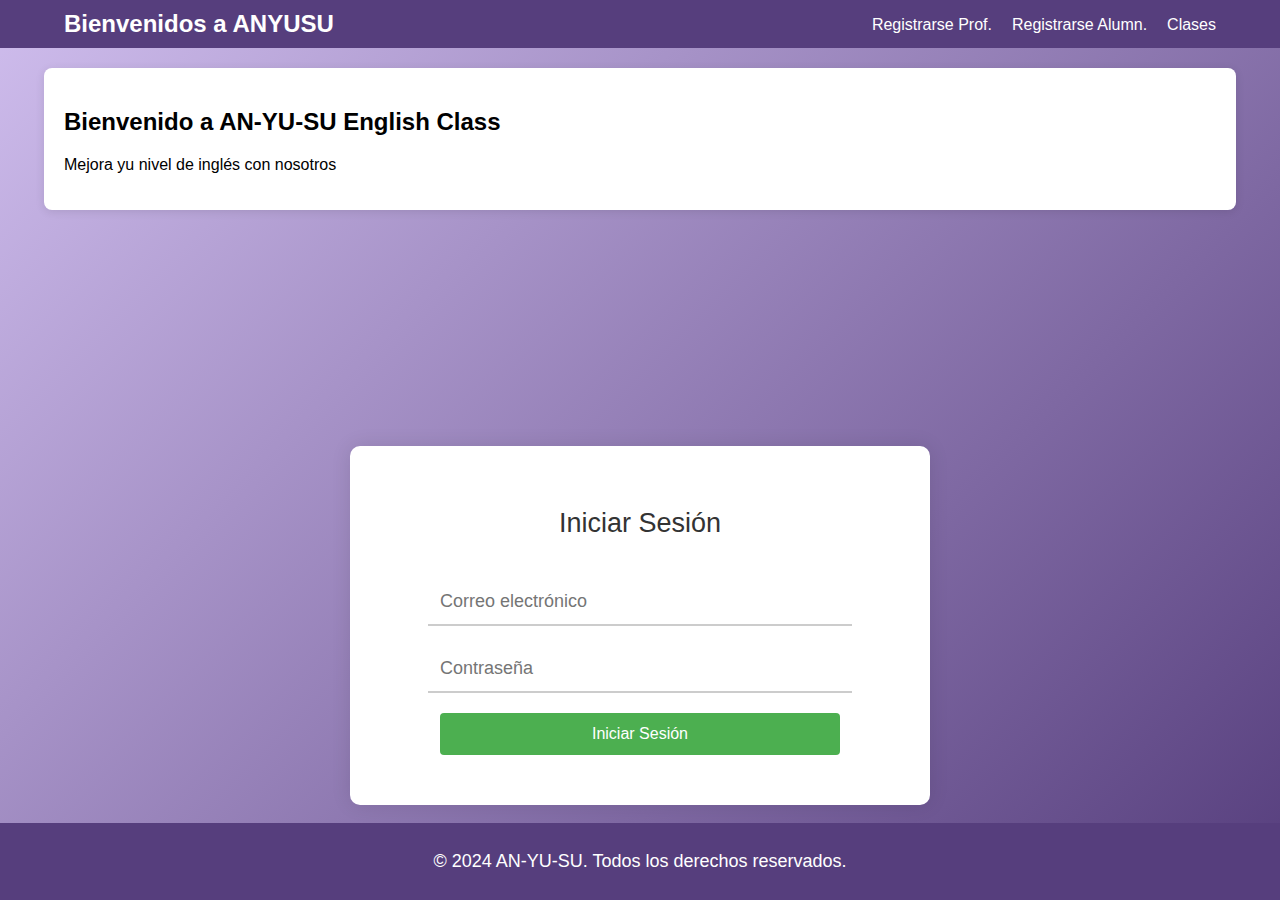
<file: index.html>
<!DOCTYPE html>
<html lang="es">

<head>
    <meta charset="UTF-8">
    <meta name="viewport" content="width=device-width, initial-scale=1.0">
    <title>English Web Page</title>
    <link rel="stylesheet" href="CSS/main.css">

</head>

<body>
    <header>
        <div class="container">
            <h1>Bienvenidos a ANYUSU</h1>
            <nav>
                <ul>
                    <li><a href="PHP/profesor_registro.html">Registrarse Prof.</a></li>
                    <li><a href="PHP/alumno_registro.php">Registrarse Alumn.</a></li>
                    <li><a href="PHP/lista_clases.php">Clases</a></li>
                </ul>
            </nav>
        </div>
    </header>

    <main>
        <div class="container">
            <h2>Bienvenido a AN-YU-SU English Class</h2>
            <p>Mejora yu nivel de inglés con nosotros </p>
        </div>
    </main>

    <center>
        <div class="login-container">
            <h2>Iniciar Sesión</h2>
            <form action="PHP/Functions/login.php" method="post">
                <input type="text" name="email" placeholder="Correo electrónico" required><br>
                <input type="password" name="contraseña" placeholder="Contraseña" required><br>
                <input type="submit" value="Iniciar Sesión">
            </form>
        </div>
    </center>


    <br>
    <footer>
        <div class="container">
            <p>&copy; 2024 AN-YU-SU. Todos los derechos reservados.</p>
        </div>
    </footer>
</body>

</html>
</file>
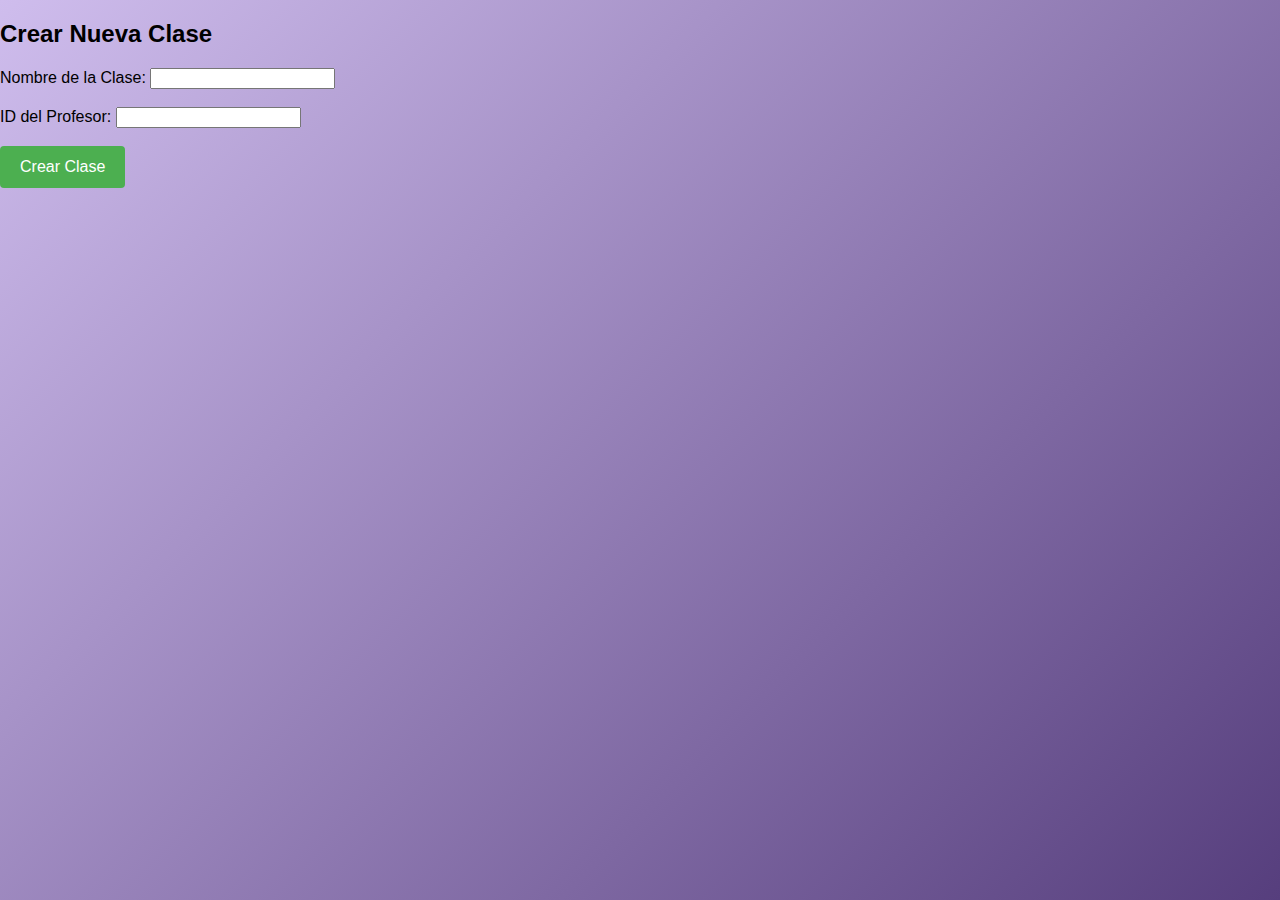
<file: PHP/clase_registro.html>
<!DOCTYPE html>
<html>
<head>
    <title>Crear Clase</title>
    <link rel="stylesheet" href="/CSS/main.css">
</head>
<body>
    <h2>Crear Nueva Clase</h2>
    <form action="crear_clase.php" method="post">
        <label for="nombre_clase">Nombre de la Clase:</label>
        <input type="text" id="nombre_clase" name="nombre_clase" required><br><br>

        <label for="id_profesor">ID del Profesor:</label>
        <input type="number" id="id_profesor" name="id_profesor" required><br><br>

        <input type="submit" value="Crear Clase">
    </form>
</body>
</html>
</file>
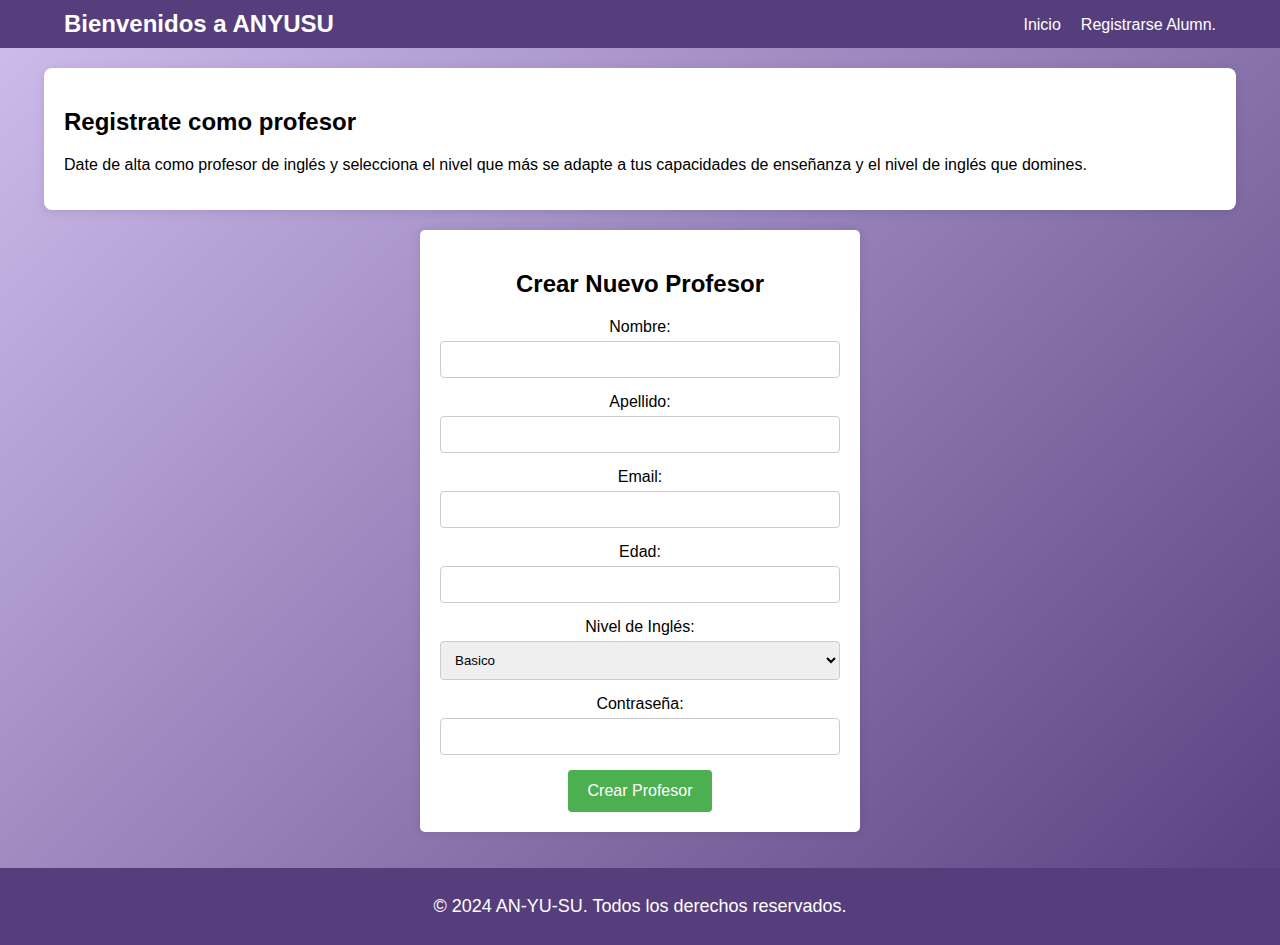
<file: PHP/profesor_registro.html>
<!DOCTYPE html>
<html lang="en">

<head>
    <meta charset="UTF-8">
    <meta name="viewport" content="width=device-width, initial-scale=1.0">
    <title>Registrar Profesor</title>
    <link rel="stylesheet" href="../CSS/main.css">
    <link rel="stylesheet" href="../CSS/forms.css">
</head>
<header>
    <div class="container">
        <h1>Bienvenidos a ANYUSU</h1>
        <nav>
            <ul>
                <li><a href="../index.html">Inicio</a></li>
                <li><a href="alumno_registro.php">Registrarse Alumn.</a></li>
                  
            </ul>
        </nav>
    </div>
</header>

<main>
    <div class="container">
        <h2>Registrate como profesor</h2>
        <p>Date de alta como profesor de inglés y selecciona el nivel que más se adapte a tus capacidades
            de enseñanza y el nivel de inglés que domines.</p>
    </div>
</main>

<body>
    <center>

        <form action="Functions/insert_profesor.php" method="post">
            <h2>Crear Nuevo Profesor</h2>
            <label for="nombre">Nombre:</label>
            <input type="text" id="nombre" name="nombre" required><br>

            <label for="apellido">Apellido:</label>
            <input type="text" id="apellido" name="apellido" required><br>

            <label for="email">Email:</label>
            <input type="email" id="email" name="email" required><br>

            <label for="edad">Edad:</label>
            <input type="number" id="edad" name="edad" required><br>

            <label for="nivel_ingles">Nivel de Inglés:</label>
            <select id="nivel_ingles" name="nivel_ingles" required>
                <option value="Basico">Basico</option>
                <option value="Medio">Medio</option>
                <option value="Avanzado">Avanzado</option>
                <option value="Nativo">Nativo</option>
                <option value="Conversacional">Conversacional</option>
                <option value="Britanico">Británico</option>
            </select><br>

            <label for="contraseña">Contraseña:</label>
            <input type="password" id="contraseña" name="contraseña" required><br>
            <input type="submit" value="Crear Profesor">
        </form>
    </center>

</body>

<br><br>
<footer>
    <div class="container">
        <p>&copy; 2024 AN-YU-SU. Todos los derechos reservados.</p>
    </div>
</footer>

</html>
</file>
<file: CSS/main.css>
/**Diseño CSS de la interfaz de usuario general*/
body {
    display: flex;
    flex-direction: column;
    min-height: 100vh;
    margin: 0;
    font-family: Arial, sans-serif;
    background: linear-gradient(135deg, #CFBDED, #563e7d);
}

header {
    font-size: large;
    background-color: #563e7d;
    color: #fff;
    padding: 10px 0;
}

header .container {
    display: flex;
    justify-content: space-between;
    align-items: center;
    width: 90%;
    margin: 0 auto;
}

header h1 {
    margin: 0;
    font-size: 24px;
}

header nav ul {
    list-style: none;
    margin: 0;
    padding: 0;
    display: flex;
}

header nav ul li {
    margin-left: 20px;
}

header nav ul li a {
    font-size: large;
    color: #fff;
    text-decoration: none;
    font-size: 16px;
}

header nav ul li a:hover {
    text-decoration: underline;
    color: #5f0707;
}

main {
    flex: 1;
    padding: 20px 0;
}

main .container {
    width: 90%;
    margin: 0 auto;
    background-color: #fff;
    padding: 20px;
    border-radius: 8px;
    box-shadow: 0 2px 10px rgba(0, 0, 0, 0.1);
}

footer {
    font-size: large;
    background-color: #563e7d;
    color: #fff;
    text-align: center;
    padding: 10px 0;
}

footer .container {
    width: 90%;
    margin: 0 auto;
}


.login-container {
    background-color: white;
    padding: 20px;
    border-radius: 5px;
    box-shadow: 0 0 10px rgba(0, 0, 0, 0.1);
    width: 300px;
}

.login-container h2 {
    margin-bottom: 20px;
    text-align: center;
}

.login-container input {
    width: 100%;
    padding: 10px;
    margin: 10px 0;
    border: 1px solid #ccc;
    border-radius: 5px;
}

.login-container button {
    width: 100%;
    padding: 10px;
    border: none;
    border-radius: 5px;
    background-color: #5cb85c;
    color: white;
    font-size: 16px;
}

.login-container button:hover {
    background-color: #4cae4c;
}

.show-password {
    display: flex;
    align-items: center;
}

.show-password input {
    width: auto;
    margin-right: 10px;
}


.login-container {
    font-size: large;
    background-color: white;
    padding: 40px;
    border-radius: 10px;
    box-shadow: 0 0 20px rgba(0, 0, 0, 0.1);
    width: 500px;
    height: 400;
    text-align: center;
}

.login-container h2 {
    margin-bottom: 30px;
    font-weight: normal;
    color: #333;
}

.login-container input {
    font-size: large;
    width: 80%;
    padding: 12px;
    margin: 10px 0;
    border: none;
    border-bottom: 2px solid #ccc;
    border-radius: 0;
    outline: none;
    background-color: #ffffff;
    transition: border-color 0.3s;
}

.login-container input:focus {
    border-bottom: 4px solid #5cb85c;
}

.login-container button {
    width: 80%;
    padding: 12px;
    border: none;
    border-radius: 5px;
    background-color: #5cb85c;
    color: white;
    font-size: 16px;
    cursor: pointer;
    transition: background-color 0.3s;
}

.login-container button:hover {
    background-color: #4cae4c;
}

.show-password {
    display: flex;
    align-items: center;
    justify-content: center;
    margin: 15px 0;
}

.show-password input {
    width: auto;
    margin-right: 10px;
}
input[type=submit] {
    background-color: #4CAF50;
    color: white;
    padding: 12px 20px;
    border: none;
    border-radius: 4px;
    cursor: pointer;
    font-size: 16px;
}
input[type=submit]:hover {
    background-color: #45a049;
}
</file>
<file: CSS/forms.css>
/** Diseño CSS de los formulario de usuario*/
form {
    max-width: 400px;
    background: #fff;
    padding: 20px;
    border-radius: 5px;
    box-shadow: 0px 0px 10px rgba(0,0,0,0.1);
}
input[type=text], input[type=email], input[type=password], input[type=number] {
    width: 100%;
    padding: 10px;
    margin: 5px 0 15px 0;
    border: 1px solid #ccc;
    border-radius: 4px;
    box-sizing: border-box;
}
select {
    width: 100%;
    padding: 10px;
    margin: 5px 0 15px 0;
    border: 1px solid #ccc;
    border-radius: 4px;
    box-sizing: border-box;
}
input[type=submit] {
    background-color: #4CAF50;
    color: white;
    padding: 12px 20px;
    border: none;
    border-radius: 4px;
    cursor: pointer;
    font-size: 16px;
}
input[type=submit]:hover {
    background-color: #45a049;
}
</file>
